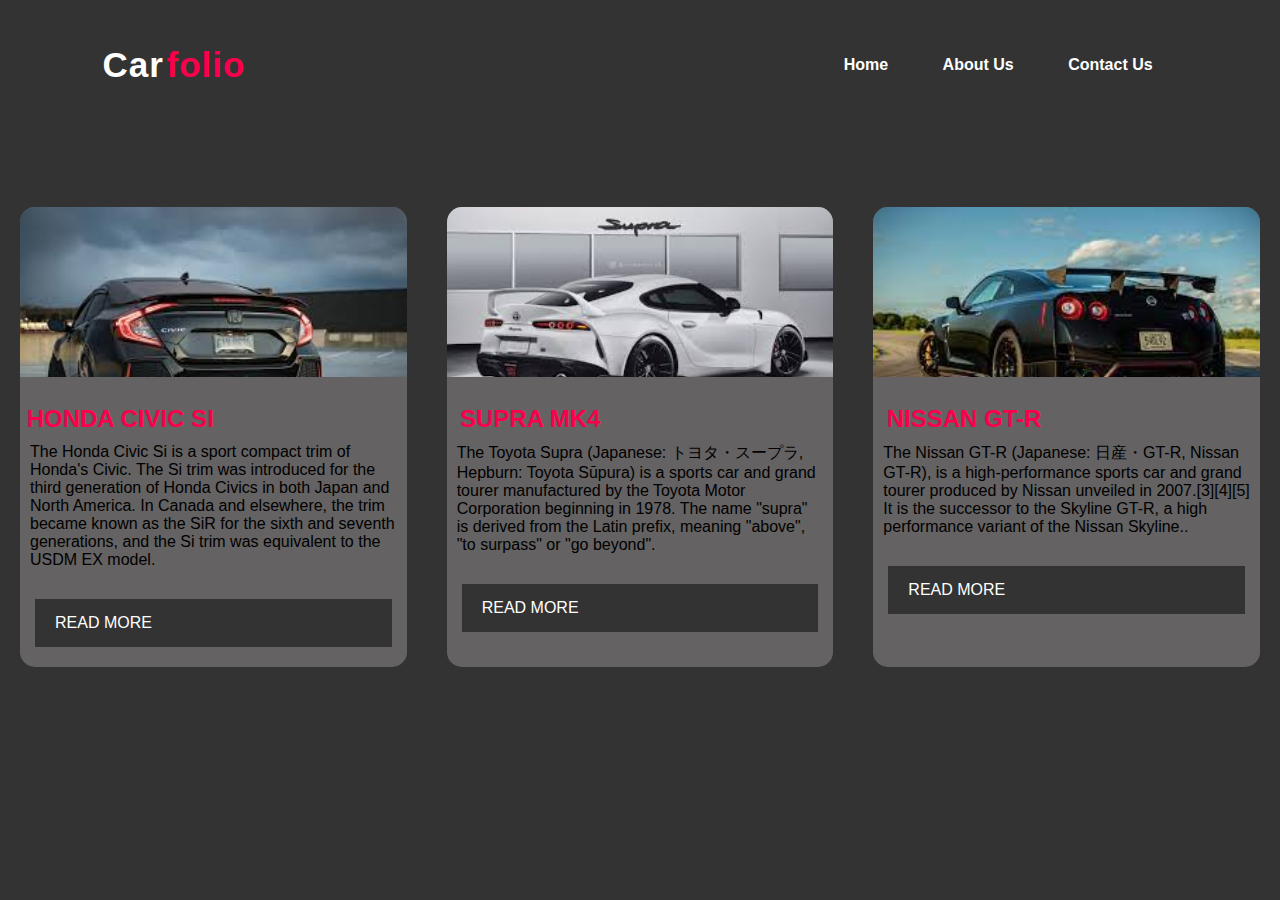
<file: index.html>
<!DOCTYPE html>
<html lang="en">
<head>
    <meta charset="UTF-8">
    <meta http-equiv="X-UA-Compatible" content="IE=edge">
    <meta name="viewport" content="width=device-width, initial-scale=1.0">
	<link rel="stylesheet" href="style.css"> 
    <title>Carfolio</title>
    
</head>
<body>
    <div class="hero">
        <nav>
            <h2 class="logo">Car<span>folio</span></h2>
            <ul>
                <li><a href="index.html" >Home</a></li>
                <li><a href="aboutus.html" target="_blank">About us</a></li>
                <li><a href="contactus.html"target="_blank">Contact us</a></li>
            </ul>
        </nav>
        <div class="container">
            <div class="card">
                <div class="card-img car1"></div>
                <span><h2>&nbspHONDA CIVIC SI</h2></span>
                <p>
                    The Honda Civic Si is a sport compact trim of Honda's Civic. The Si trim was introduced for the third generation of Honda Civics in both Japan and North America. In Canada and elsewhere, the trim became known as the SiR for the sixth and seventh generations, and the Si trim was equivalent to the USDM EX model.
                </p>
                <a href="https://en.wikipedia.org/wiki/Honda_Civic_Si">
                    READ MORE
                </a>

            </div>
            <div class="card">
                <div class="card-img car2"></div>
                <span><h2>&nbsp SUPRA MK4</h2></span>
                <p>
                    The Toyota Supra (Japanese: トヨタ・スープラ, Hepburn: Toyota Sūpura) is a sports car and grand tourer manufactured by the Toyota Motor Corporation beginning in 1978. The name "supra" is derived from the Latin prefix, meaning "above", "to surpass" or "go beyond".
                </p>
                <a href="https://en.wikipedia.org/wiki/Toyota_Supra">READ MORE</a>
            </div>
            <div class="card">
                <div class="card-img car3"></div>
                <span><h2>&nbsp NISSAN GT-R</h2></span>
                <p>
                   The Nissan GT-R (Japanese: 日産・GT-R, Nissan GT-R), is a high-performance sports car and grand tourer produced by Nissan unveiled in 2007.[3][4][5] It is the successor to the Skyline GT-R, a high performance variant of the Nissan Skyline..
                </p>
                <a href="https://en.wikipedia.org/wiki/Nissan_GT-R">READ MORE</a>
            
        </div>
        <dir>
        <footer >

            <h4 class="copyright">&#169 copyright 2022</h4>
        </footer>
       
            
        
    </div>
    
</body>
</html>
</file>
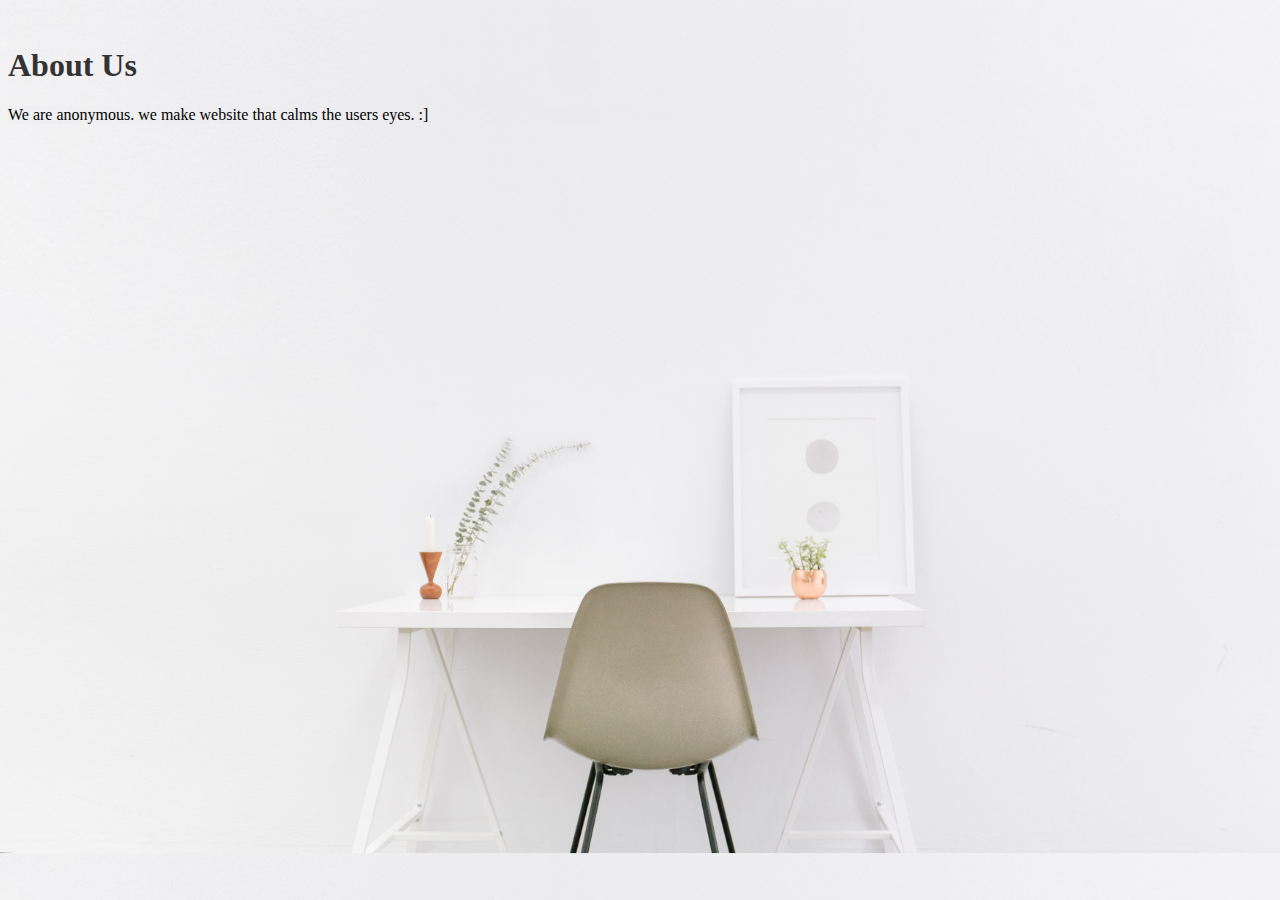
<file: aboutus.html>
<!DOCTYPE html>
<html lang="en">
<head>
    <meta charset="UTF-8">
    <meta http-equiv="X-UA-Compatible" content="IE=edge">
    <meta name="viewport" content="width=device-width, initial-scale=1.0">
    <link rel="stylesheet" href="aboutus.css">
    <title>About Us</title>
</head>
<body>
    <span><h1>About us</h1></span>
    <p>
        We are anonymous. we make website that calms the users eyes. :]
    </p>
</body>
</html>
</file>
<file: style.css>
*{
	padding: 0;
	margin: 0;
	font-family: 'Josefin Sans', sans-serif;
	box-sizing: border-box;
}
.hero{
    height: 100vh;
    width: 100%;
    background-color: #333;
}
nav{
    display: flex;
    align-items: center;
    justify-content: space-between;
    padding-top: 45px;
    padding-left: 8%;
    padding-right: 8%;
}
.logo{
    color: white;
    font-size: 35px;
	letter-spacing: 1px;
	cursor: pointer;
}
span{
    color: #f9004d;
    justify-content: center;
    padding-left: 2%;
}
nav ul li{
    list-style-type: none;
    display: inline-block;
    padding:    10px  25px ;
}
nav ul li a{
    color: white;
    text-decoration: none;
    font-weight: bold;
    text-transform: capitalize;
}
nav ul li a:hover{
    color:#f9004d
}
.btn{
    background-color: #f9004d;
    color: white;
    text-decoration: none;
    border: 2px solid transparent;
    font-weight: bold;
    padding: 5px 15px;
    border-radius: 30px;
    transition: transform .4s;
}
.btn:hover{
    transform: scale(1.2);
}
.input1{
    color: white;
    position: absolute;
    top: 50%;
    left: 8%;
    /* transform: translateY(-50%); */

}
.input1 input:first-child{
    /* width: 380px;
	max-width: 100%;
	position: relative; */
    display: inline-block;
	width: 100%;
	padding: 14px 130px 14px 15px;
	border: 2px solid #f9004d;
	outline: none;
	border-radius: 30px;
}
.input1 input:last-child{
    position: absolute;
	display: inline-block;
	outline: none;
	border: none;
	padding: 10px 30px;
	border-radius: 30px;
	background-color:#f9004d;
	color: white;
	box-shadow: 0px 0px 5px #000, 0px 0px 15px #858585;
	top: 6px;
	right: 6px;

}
.content{
    color: white;
    text-decoration: none;
    padding: 8%;
    position: relative;
    display: inline-block;
    margin: 20px;
    border: #f9004d;
    border-radius: 30%;
    /* outline: auto; */
    transition: transform .4s;
    
}
.content:hover{
    transform: scale(1.2);
}
.content ul li{
    position: relative;
    list-style: decimal-leading-zero;
}
.contex{
    display: inline-block;
    padding: 8%;
    /* outline: auto; */
    margin: 20px;
    border: #f9004d;
    border-radius: 30%;
    text-decoration: none;
    text-align: center;
    color:white;
    font-weight: bold;
    transition: transform .4s;
    
}
.contex:hover{
    transform:scale(1.2)
}
.contex ul li{
    list-style: none;
    padding-top: 8%;
}
.container{
    display: flex;
    justify-content: center;
    padding-top: 8%;
    color: black;
    
}
.card:hover{
    transform: scale(1.2);
}
.card{
    background: #cac6c653;
    width: 400px;
    margin: 20px;
    border-radius: 15px;
    transition: transform .4s;
}
.card-img{
    background-color: aqua;
    height: 170px;
    margin-bottom: 10px;
    background-size: cover;
    border-radius: 15px 15px 0px 0px;

}
.car1{
    background-image: url(honda_civic_si.jfif);
    border: 50% 50% 0% 0%;
}
.car2{
    background-image: url(supra.jfif);
}
.car3{
    background-image: url(GT-R.jfif);
}
.card p{
    padding: 10px;
}
.card a{
    background-color: #333;
    text-decoration: none;
    color: white;
    padding: 15px 20px;
    display: block;
    margin: 20px 15px;
    justify-content: center;
}
.copyright{
    color: white;
    text-align: center;
    display: block;
} 
footer{
    position: fixed;
    bottom: 0;
    display: block;
}
</file>
<file: aboutus.css>
*{
    background-image: url(bench-accounting-nvzvOPQW0gc-unsplash.jpg);
    background-size: cover;
}
span{
    color: #333;
    justify-content: center;
    padding-left: 2%;
    text-transform: capitalize;
}
</file>
